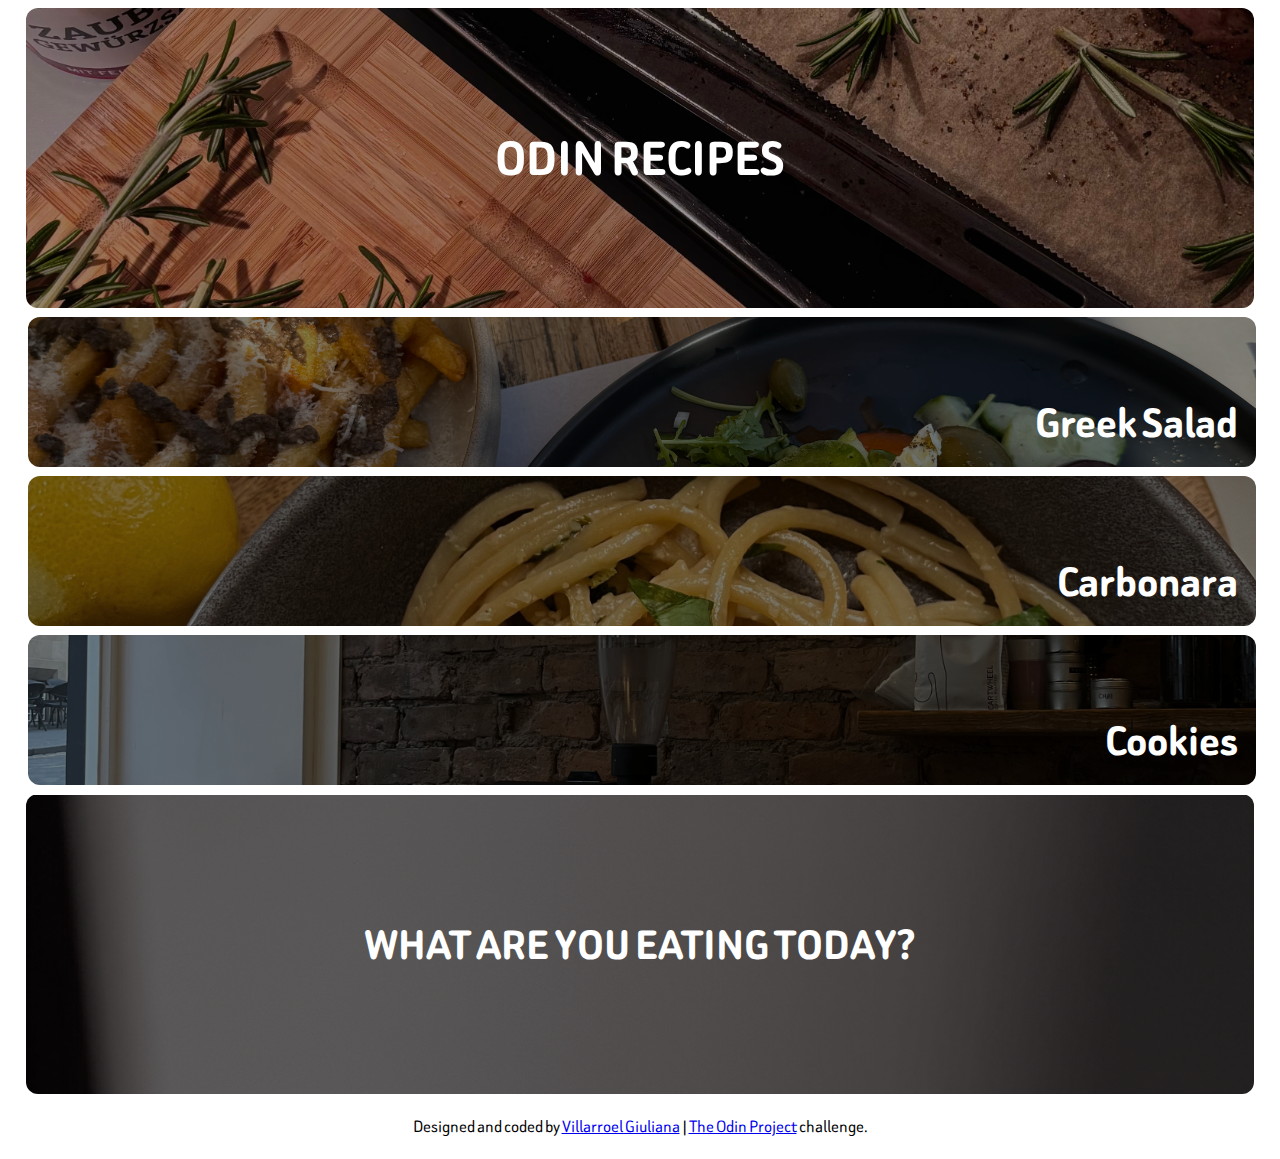
<file: index.html>
<!DOCTYPE html>
<html lang="es">
	<head>
		<meta charset="UTF-8" />
		<meta name="viewport" content="width=device-width, initial-scale=1.0" />
		<title>The Odin Recipes</title>
		<link rel="stylesheet" href="./assets/css/main.css" />
	</head>
	<body>
		<main class="container">
			<header class="site-header card">
				<img
					src="./assets/media/odin-recipes.jpeg"
					alt="Wooden cutting board with fresh rosemary sprigs"
					width="300"
					height="400"
				/>
				<h1>ODIN RECIPES</h1>
			</header>

			<article class="card-recipe card-one">
				<a href="./assets/pages/greekSalad.html">
					<img
						src="./assets/media/greek-salad_large.png"
						alt="Fresh Greek salad with tomatoes, cucumbers, and feta cheese"
						width="300"
						height="400"
					/>
					<h2>Greek Salad</h2>
				</a>
			</article>

			<article class="card-recipe card-two">
				<a href="./assets/pages/carbonara.html">
					<img
						src="./assets/media/carbonara_large.png"
						alt="Creamy pasta carbonara with bacon and parmesan"
						width="300"
						height="400"
					/>
					<h2>Carbonara</h2>
				</a>
			</article>

			<article class="card-recipe card-three">
				<a href="./assets/pages/cookies.html">
					<img
						src="./assets/media/cookies_large.png"
						alt="Chocolate chip cookies on a baking tray"
						width="300"
						height="400"
					/>
					<h2>Cookies</h2>
				</a>
			</article>

			<aside class="card-p card">
				<img
					src="./assets/media/wine.jpeg"
					alt="Shadow of a wine glass reflected on a wall"
					width="300"
					height="400"
				/>
				<p>What are you eating today?</p>
			</aside>
		</main>

		<footer class="footer">
			<p>
				Designed and coded by
				<a href="https://github.com/gvillarroel-dev"
					>Villarroel Giuliana</a
				>
				|
				<a href="https://www.theodinproject.com">The Odin Project</a>
				challenge.
			</p>
		</footer>
	</body>
</html>
</file>
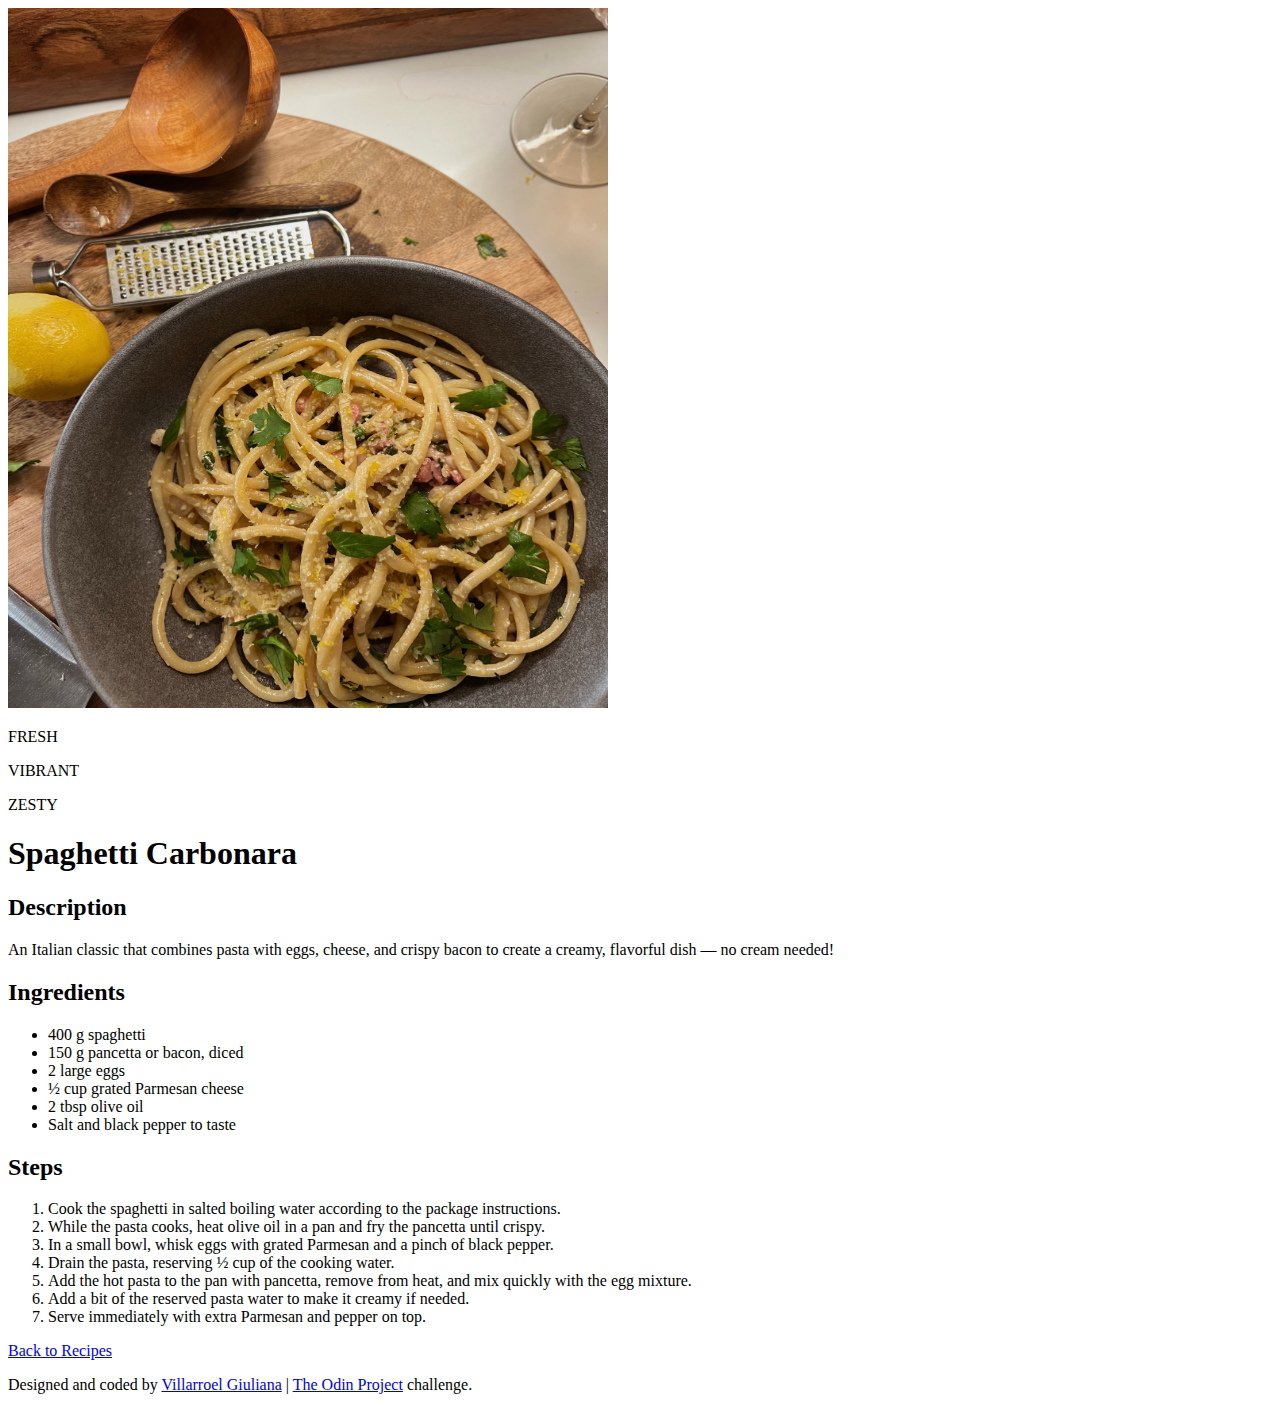
<file: assets/pages/carbonara.html>
<!DOCTYPE html>
<html lang="en">
  <head>
    <meta charset="UTF-8" />
    <meta name="viewport" content="width=device-width, initial-scale=1.0" />
    <title>Spaghetti Carbonara Recipe | The Odin Recipes</title>
    <meta
      name="description"
      content="Authentic Italian spaghetti carbonara recipe with eggs, pancetta, and Parmesan cheese. No cream needed!"
    />
  </head>
  <body>
    <main class="recipe-container">
      <article class="recipe">
        <div class="recipe-layout">
          <div class="recipe-image">
            <img
              src="../media/carbonara_large.png"
              alt="Pasta carbonara served in a dark bowl with fresh parsley, lemon zest, and grated cheese, wooden utensils and grater on cutting board"
              width="600"
              height="700"
            />
            <span class="image-text">
              <p>FRESH</p>
              <p>VIBRANT</p>
              <p>ZESTY</p>
            </span>
          </div>

          <div class="recipe-content">
            <header class="recipe-header">
              <h1>Spaghetti Carbonara</h1>
            </header>
            <section class="recipe-description">
              <h2>Description</h2>
              <p>
                An Italian classic that combines pasta with eggs, cheese, and
                crispy bacon to create a creamy, flavorful dish — no cream
                needed!
              </p>
            </section>

            <section class="recipe-ingredients">
              <h2>Ingredients</h2>
              <ul>
                <li>400 g spaghetti</li>
                <li>150 g pancetta or bacon, diced</li>
                <li>2 large eggs</li>
                <li>½ cup grated Parmesan cheese</li>
                <li>2 tbsp olive oil</li>
                <li>Salt and black pepper to taste</li>
              </ul>
            </section>

            <section class="recipe-steps">
              <h2>Steps</h2>
              <ol>
                <li>
                  Cook the spaghetti in salted boiling water according to the
                  package instructions.
                </li>
                <li>
                  While the pasta cooks, heat olive oil in a pan and fry the
                  pancetta until crispy.
                </li>
                <li>
                  In a small bowl, whisk eggs with grated Parmesan and a pinch
                  of black pepper.
                </li>
                <li>Drain the pasta, reserving ½ cup of the cooking water.</li>
                <li>
                  Add the hot pasta to the pan with pancetta, remove from heat,
                  and mix quickly with the egg mixture.
                </li>
                <li>
                  Add a bit of the reserved pasta water to make it creamy if
                  needed.
                </li>
                <li>
                  Serve immediately with extra Parmesan and pepper on top.
                </li>
              </ol>
            </section>
            <div class="btn-back">
              <a href="../../index.html" class="btn-back">Back to Recipes</a>
            </div>
          </div>
        </div>
      </article>
    </main>

    <footer class="footer">
      <p>
        Designed and coded by
        <a
          href="https://github.com/gvillarroel-dev"
          target="_blank"
          rel="noopener noreferrer"
          >Villarroel Giuliana</a
        >
        |
        <a
          href="https://www.theodinproject.com"
          target="_blank"
          rel="noopener noreferrer"
          >The Odin Project</a
        >
        challenge.
      </p>
    </footer>
  </body>
</html>
</file>
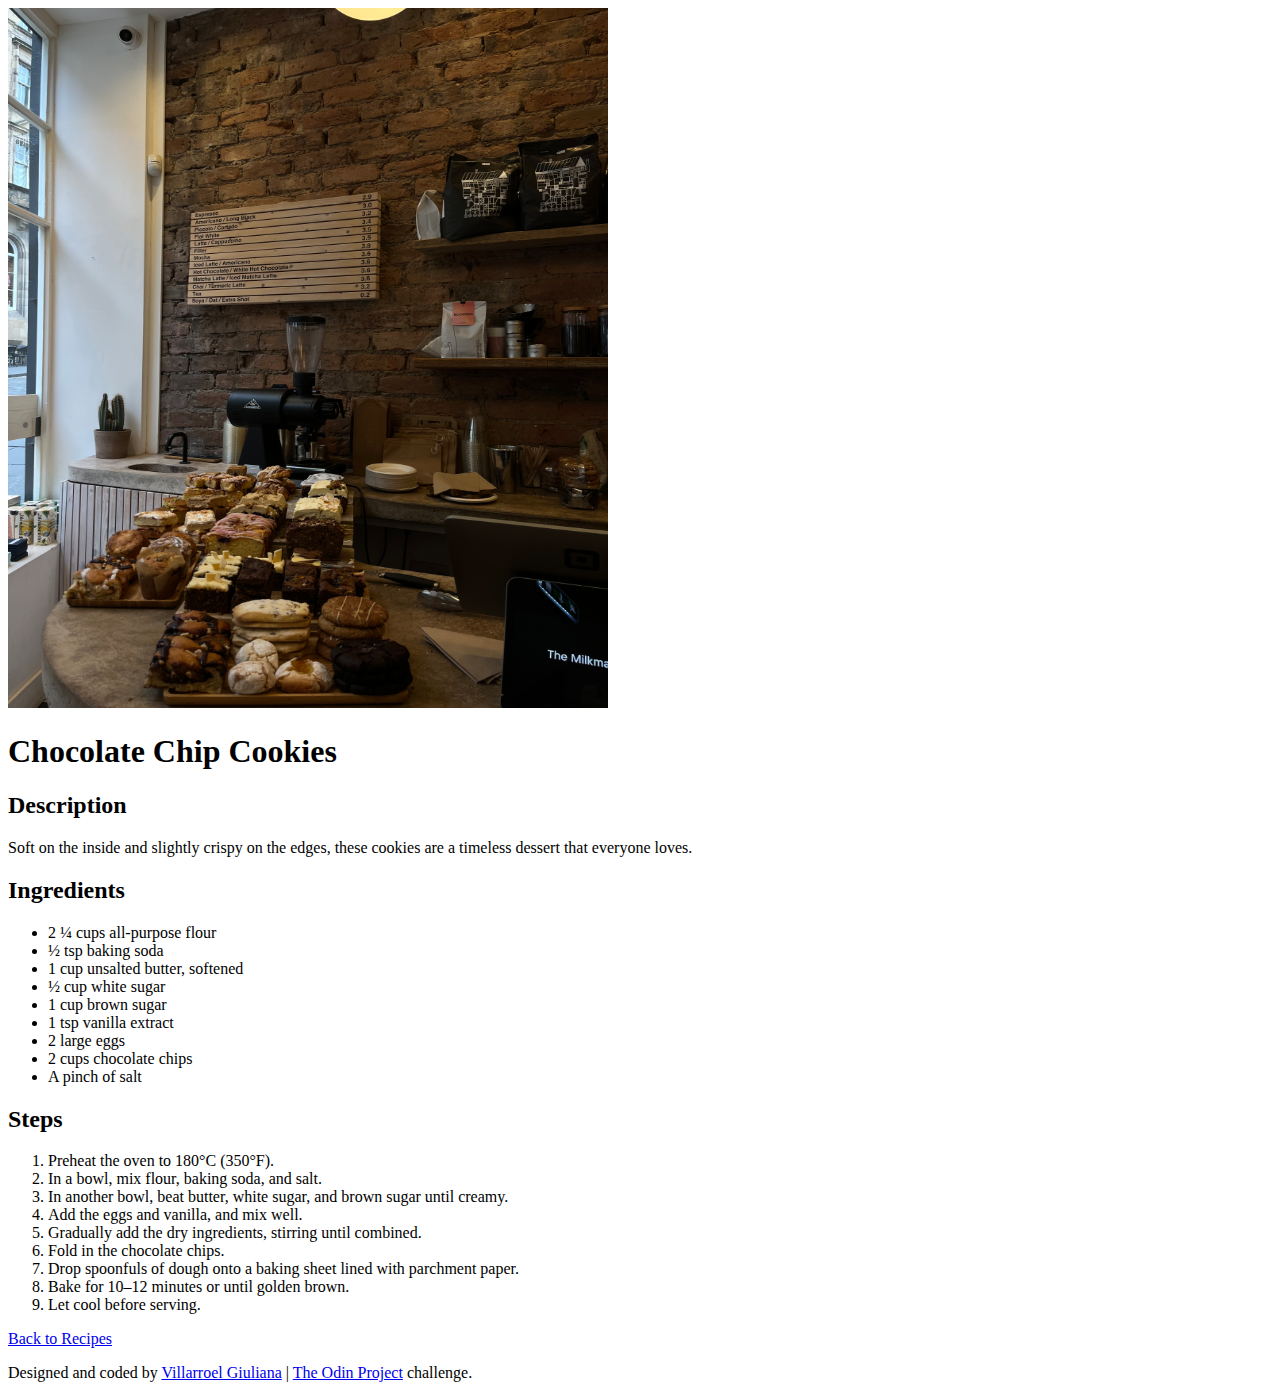
<file: assets/pages/cookies.html>
<!DOCTYPE html>
<html lang="en">
  <head>
    <meta charset="UTF-8" />
    <meta name="viewport" content="width=device-width, initial-scale=1.0" />
    <title>Chocolate Chip Cookies Recipe | The Odin Recipes</title>
    <meta
      name="description"
      content="Classic chocolate chip cookies recipe with a soft center and crispy edges. Perfect homemade dessert for any occasion."
    />
  </head>
  <body>
    <main class="recipe-container">
      <article class="recipe">
        <div class="recipe-layout">
          <div class="recipe-image">
            <img
              src="../media/cookies_large.png"
              alt="Rustic coffee shop interior with exposed brick wall, espresso machine, and display counter filled with assorted pastries, cakes and cookies"
              width="600"
              height="700"
            />
          </div>

          <div class="recipe-content">
            <header class="recipe-header">
              <h1>Chocolate Chip Cookies</h1>
            </header>
            <section class="recipe-description">
              <h2>Description</h2>
              <p>
                Soft on the inside and slightly crispy on the edges, these
                cookies are a timeless dessert that everyone loves.
              </p>
            </section>

            <section class="recipe-ingredients">
              <h2>Ingredients</h2>
              <ul>
                <li>2 ¼ cups all-purpose flour</li>
                <li>½ tsp baking soda</li>
                <li>1 cup unsalted butter, softened</li>
                <li>½ cup white sugar</li>
                <li>1 cup brown sugar</li>
                <li>1 tsp vanilla extract</li>
                <li>2 large eggs</li>
                <li>2 cups chocolate chips</li>
                <li>A pinch of salt</li>
              </ul>
            </section>

            <section class="recipe-steps">
              <h2>Steps</h2>
              <ol>
                <li>Preheat the oven to 180°C (350°F).</li>
                <li>In a bowl, mix flour, baking soda, and salt.</li>
                <li>
                  In another bowl, beat butter, white sugar, and brown sugar
                  until creamy.
                </li>
                <li>Add the eggs and vanilla, and mix well.</li>
                <li>
                  Gradually add the dry ingredients, stirring until combined.
                </li>
                <li>Fold in the chocolate chips.</li>
                <li>
                  Drop spoonfuls of dough onto a baking sheet lined with
                  parchment paper.
                </li>
                <li>Bake for 10–12 minutes or until golden brown.</li>
                <li>Let cool before serving.</li>
              </ol>
            </section>
            <div class="btn-back">
              <a href="../../index.html" class="btn-back">Back to Recipes</a>
            </div>
          </div>
        </div>
      </article>
    </main>

    <footer class="footer">
      <p>
        Designed and coded by
        <a
          href="https://github.com/gvillarroel-dev"
          target="_blank"
          rel="noopener noreferrer"
          >Villarroel Giuliana</a
        >
        |
        <a
          href="https://www.theodinproject.com"
          target="_blank"
          rel="noopener noreferrer"
          >The Odin Project</a
        >
        challenge.
      </p>
    </footer>
  </body>
</html>
</file>
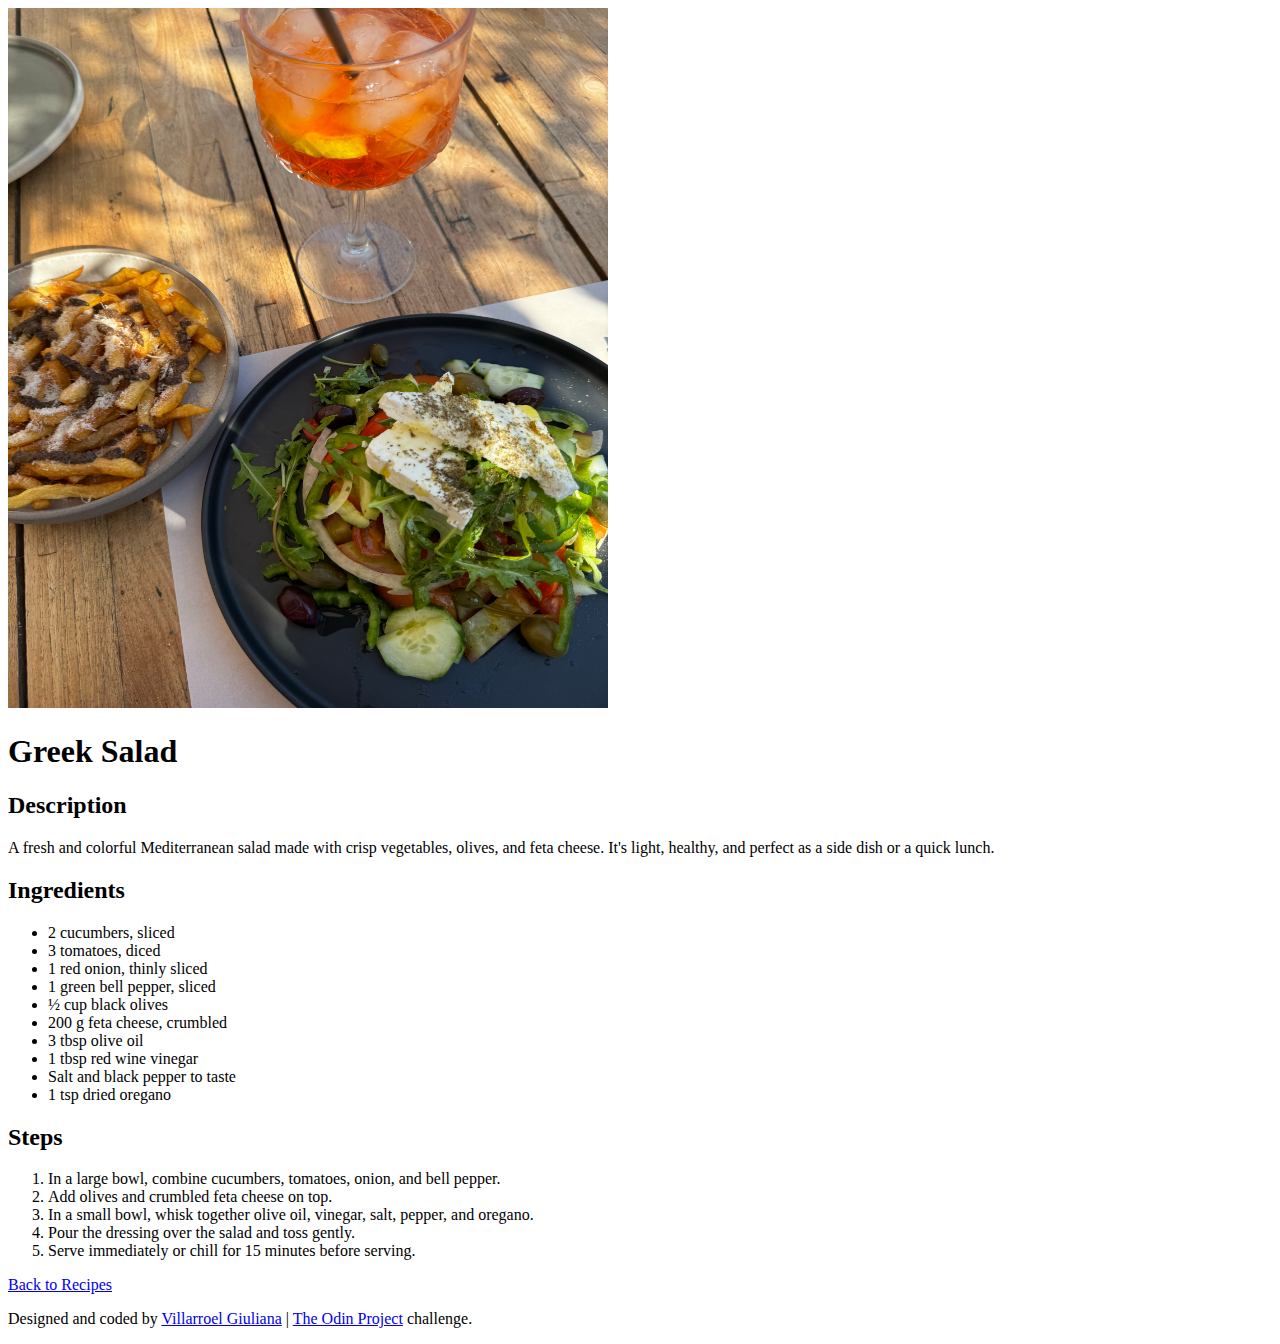
<file: assets/pages/greekSalad.html>
<!DOCTYPE html>
<html lang="en">
  <head>
    <meta charset="UTF-8" />
    <meta name="viewport" content="width=device-width, initial-scale=1.0" />
    <title>Greek Salad Recipe | The Odin Recipes</title>
    <meta
      name="description"
      content="Fresh Mediterranean Greek salad recipe with vegetables, feta cheese and olives"
    />
  </head>
  <body>
    <main class="recipe-container">
      <article class="recipe">
        <div class="recipe-layout">
          <div class="recipe-image">
            <img
              src="../media/greek-salad_large.png"
              alt="Greek salad with fresh vegetables, feta cheese, olives and arugula on black plate"
              width="600"
              height="700"
            />
          </div>

          <div class="recipe-content">
            <header class="recipe-header">
              <h1>Greek Salad</h1>
            </header>
            <section class="recipe-description">
              <h2>Description</h2>
              <p>
                A fresh and colorful Mediterranean salad made with crisp
                vegetables, olives, and feta cheese. It's light, healthy, and
                perfect as a side dish or a quick lunch.
              </p>
            </section>

            <section class="recipe-ingredients">
              <h2>Ingredients</h2>
              <ul>
                <li>2 cucumbers, sliced</li>
                <li>3 tomatoes, diced</li>
                <li>1 red onion, thinly sliced</li>
                <li>1 green bell pepper, sliced</li>
                <li>½ cup black olives</li>
                <li>200 g feta cheese, crumbled</li>
                <li>3 tbsp olive oil</li>
                <li>1 tbsp red wine vinegar</li>
                <li>Salt and black pepper to taste</li>
                <li>1 tsp dried oregano</li>
              </ul>
            </section>

            <section class="recipe-steps">
              <h2>Steps</h2>
              <ol>
                <li>
                  In a large bowl, combine cucumbers, tomatoes, onion, and bell
                  pepper.
                </li>
                <li>Add olives and crumbled feta cheese on top.</li>
                <li>
                  In a small bowl, whisk together olive oil, vinegar, salt,
                  pepper, and oregano.
                </li>
                <li>Pour the dressing over the salad and toss gently.</li>
                <li>
                  Serve immediately or chill for 15 minutes before serving.
                </li>
              </ol>
            </section>
            <div class="btn-back">
              <a href="../../index.html" class="btn-back">Back to Recipes</a>
            </div>
          </div>
        </div>
      </article>
    </main>

    <footer class="footer">
      <p>
        Designed and coded by
        <a
          href="https://github.com/gvillarroel-dev"
          target="_blank"
          rel="noopener noreferrer"
          >Villarroel Giuliana</a
        >
        |
        <a
          href="https://www.theodinproject.com"
          target="_blank"
          rel="noopener noreferrer"
          >The Odin Project</a
        >
        challenge.
      </p>
    </footer>
  </body>
</html>
</file>
<file: assets/css/main.css>
@import url("https://fonts.googleapis.com/css2?family=Beiruti:wght@200..900&family=Koulen&display=swap");

:root {
	--text-regular: white;
	--text-black: black;
}

* {
	margin: 0;
	padding: 0;
	box-sizing: border-box;
}

body {
	width: 100dvw;
	font-family: "Beiruti", "Segoe UI", Tahoma, Geneva, Verdana, sans-serif;
	display: flex;
	flex-direction: column;
	justify-content: center;
	align-items: center;
}

.container {
	width: 96%;
	display: grid;
	grid-template-columns: repeat(1, 1fr);
	grid-template-rows: repeat(5, auto);
	gap: 9px;
}

.site-header {
	width: 100%;
	height: 300px;
	display: flex;
	justify-content: center;
	align-items: center;
	margin-top: 0.5rem;

	position: relative;
}

.site-header img {
	width: 100%;
	height: 100%;
	object-fit: cover;
	border-radius: 12px;
}

.site-header h1 {
	position: absolute;
	align-self: center;
	font-size: 3.5rem;
	color: var(--text-regular);
	text-align: center;
}

.card-recipe {
	width: 100%;
	height: 150px;
	position: relative;
}

.card-recipe a {
	width: 100%;
	height: 100%;
	border: 2px solid transparent;
	border-radius: 12px;
}

.card-recipe img {
	width: 100%;
	height: 100%;
	object-fit: cover;
	filter: brightness(0.5);

	border-radius: 12px;
	transition: all 0.3s ease;
}

.card-recipe:hover img {
	filter: brightness(0.8);
}

.card-recipe h2 {
	position: absolute;
	bottom: 1rem;
	right: 1rem;
	color: var(--text-regular);
	font-size: clamp(2rem, 5vw, 3rem);
}

.card-p {
	width: 100%;
	height: 300px;
	position: relative;
	display: flex;
	justify-content: center;
	align-items: center;
}

.card-p img {
	width: 100%;
	height: 100%;
	object-fit: cover;
	object-position: 0px 0.091rem;
	border-radius: 12px;
	filter: brightness(0.4);
}

.card-p p {
	position: absolute;
	padding: 0.6rem;

	color: var(--text-regular);
	font-size: clamp(2.5rem, 0.3rem + 5vw, 3rem);
	font-weight: 700;
	text-align: center;
	text-transform: uppercase;
}

.footer {
	margin: 1rem auto;
	text-align: center;
	padding: 5px;
	font-size: clamp(1rem, 0.2rem + 3vw, 1.2rem);
}
</file>
